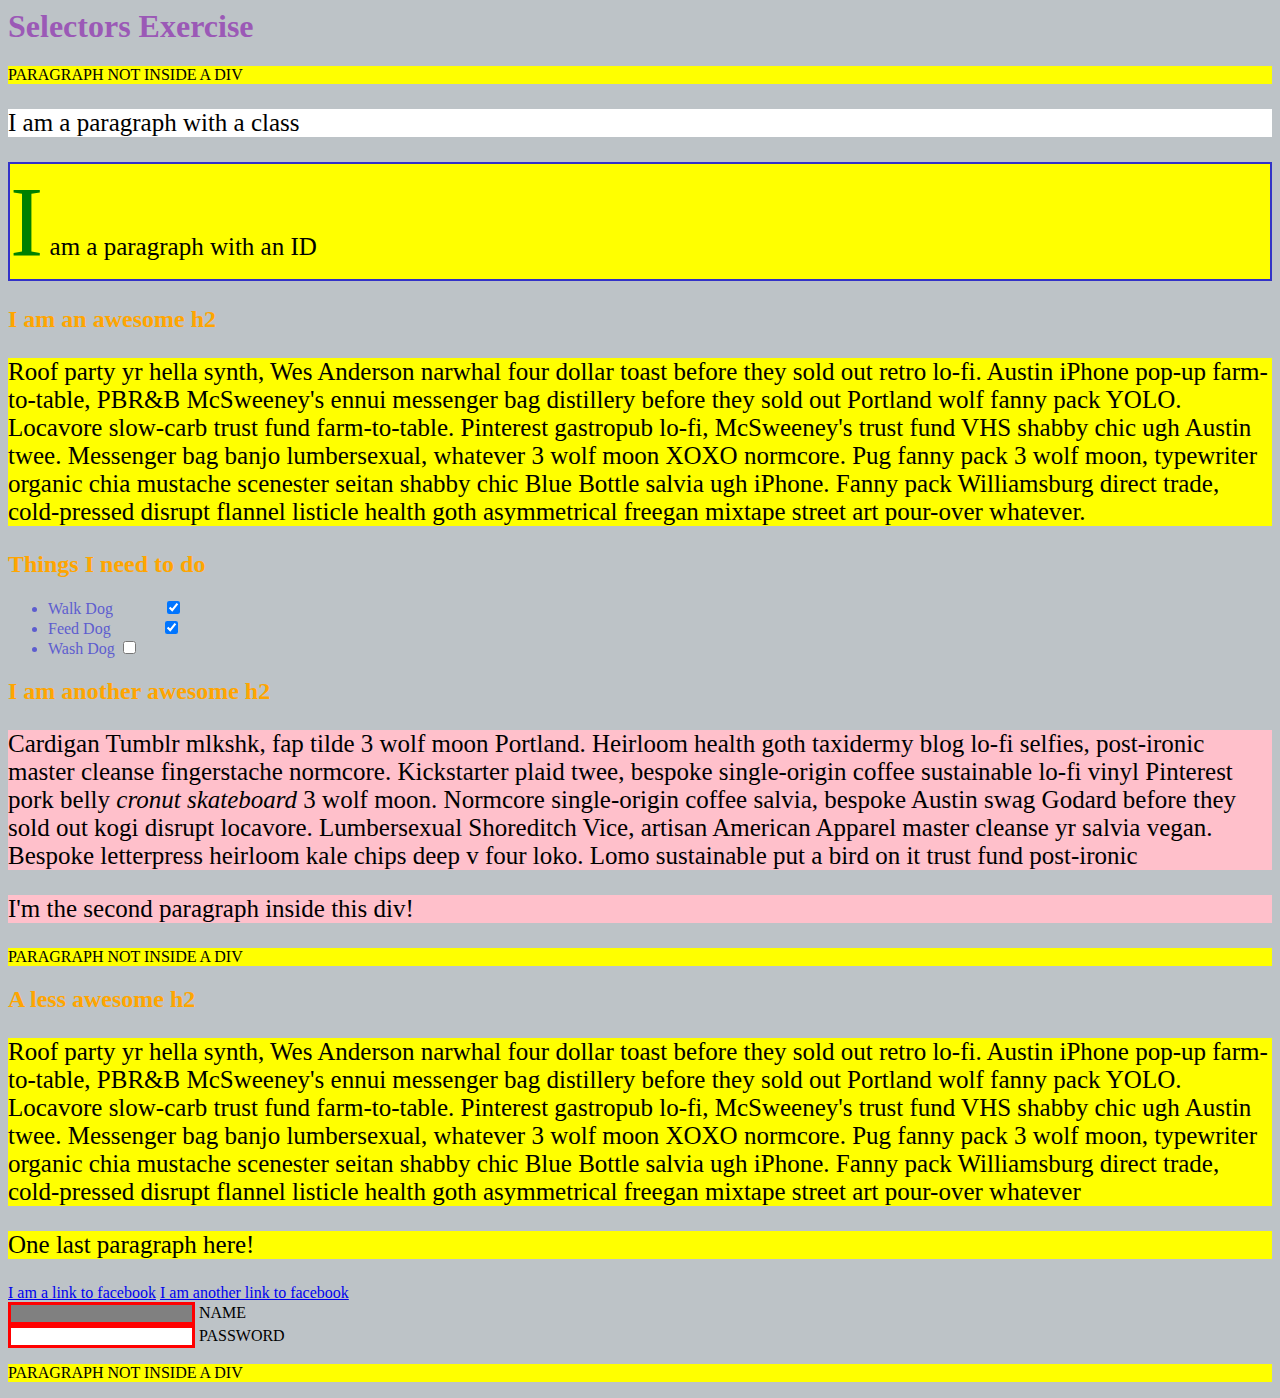
<file: 1.html>
<html>
<head>
  <meta charset="UTF-8">
  <title>Selectors Exercise</title>
  <link rel="stylesheet" type="text/css" href="./assets/CSS/selectors.css">
</head>
<body>
  <h1>Selectors Exercise</h1>

<p>PARAGRAPH NOT INSIDE A DIV</p>

<div>
  <p class="hello">I am a paragraph with a class</p>
  <p id="special">I am a paragraph with an ID</p>

  <h2>I am an awesome h2</h2>
  
  
  <p>Roof party yr hella synth, Wes Anderson narwhal four dollar toast before they sold out retro lo-fi. Austin iPhone pop-up farm-to-table, PBR&B McSweeney's ennui messenger bag distillery before they sold out Portland wolf fanny pack YOLO. Locavore slow-carb trust fund farm-to-table. Pinterest gastropub lo-fi, McSweeney's trust fund VHS shabby chic ugh Austin twee. Messenger bag banjo lumbersexual, whatever 3 wolf moon XOXO normcore. Pug fanny pack 3 wolf moon, typewriter organic chia mustache scenester seitan shabby chic Blue Bottle salvia ugh iPhone. Fanny pack Williamsburg direct trade, cold-pressed disrupt flannel listicle health goth asymmetrical freegan mixtape street art pour-over whatever.</p>

</div>

<div>
  <h2>Things I need to do</h2>

  <ul>
    <li>Walk Dog <input type="checkbox" checked> </li>
    <li>Feed Dog <input type="checkbox" checked> </li>
    <li>Wash Dog <input type="checkbox"></li>
  </ul>
</div>

<div>
  <h2>I am another awesome h2</h2>

  <p>Cardigan Tumblr mlkshk, fap tilde 3 wolf moon Portland. Heirloom health goth taxidermy blog lo-fi selfies, post-ironic master cleanse fingerstache normcore. Kickstarter plaid twee, bespoke single-origin coffee sustainable lo-fi vinyl Pinterest pork belly <em>cronut skateboard</em> 3 wolf moon. Normcore single-origin coffee salvia, bespoke Austin swag Godard before they sold out kogi disrupt locavore. Lumbersexual Shoreditch Vice, artisan American Apparel master cleanse yr salvia vegan. Bespoke letterpress heirloom kale chips deep v four loko. Lomo sustainable put a bird on it trust fund post-ironic</p>

  <p>I'm the second paragraph inside this div!</p>
</div>

<p>PARAGRAPH NOT INSIDE A DIV</p>


<div>
  <h2>A less awesome h2</h2>

  <p>Roof party yr hella synth, Wes Anderson narwhal four dollar toast before they sold out retro lo-fi. Austin iPhone pop-up farm-to-table, PBR&B McSweeney's ennui messenger bag distillery before they sold out Portland wolf fanny pack YOLO. Locavore slow-carb trust fund farm-to-table. Pinterest gastropub lo-fi, McSweeney's trust fund VHS shabby chic ugh Austin twee. Messenger bag banjo lumbersexual, whatever 3 wolf moon XOXO normcore. Pug fanny pack 3 wolf moon, typewriter organic chia mustache scenester seitan shabby chic Blue Bottle salvia ugh iPhone. Fanny pack Williamsburg direct trade, cold-pressed disrupt flannel listicle health goth asymmetrical freegan mixtape street art pour-over whatever</p>

  <p>One last paragraph here!</p>

  <a href="http://www.facebook.com">I am a link to facebook</a>
  <a href="http://www.facebook.com">I am another link to facebook</a>
  <br>

  <input type="text" name="name" /><label> Name</label><br/>
  <input type="password" name="password" /><label> Password</label><br/>

</div>

<p>PARAGRAPH NOT INSIDE A DIV</p>

</body>
</html>
</file>
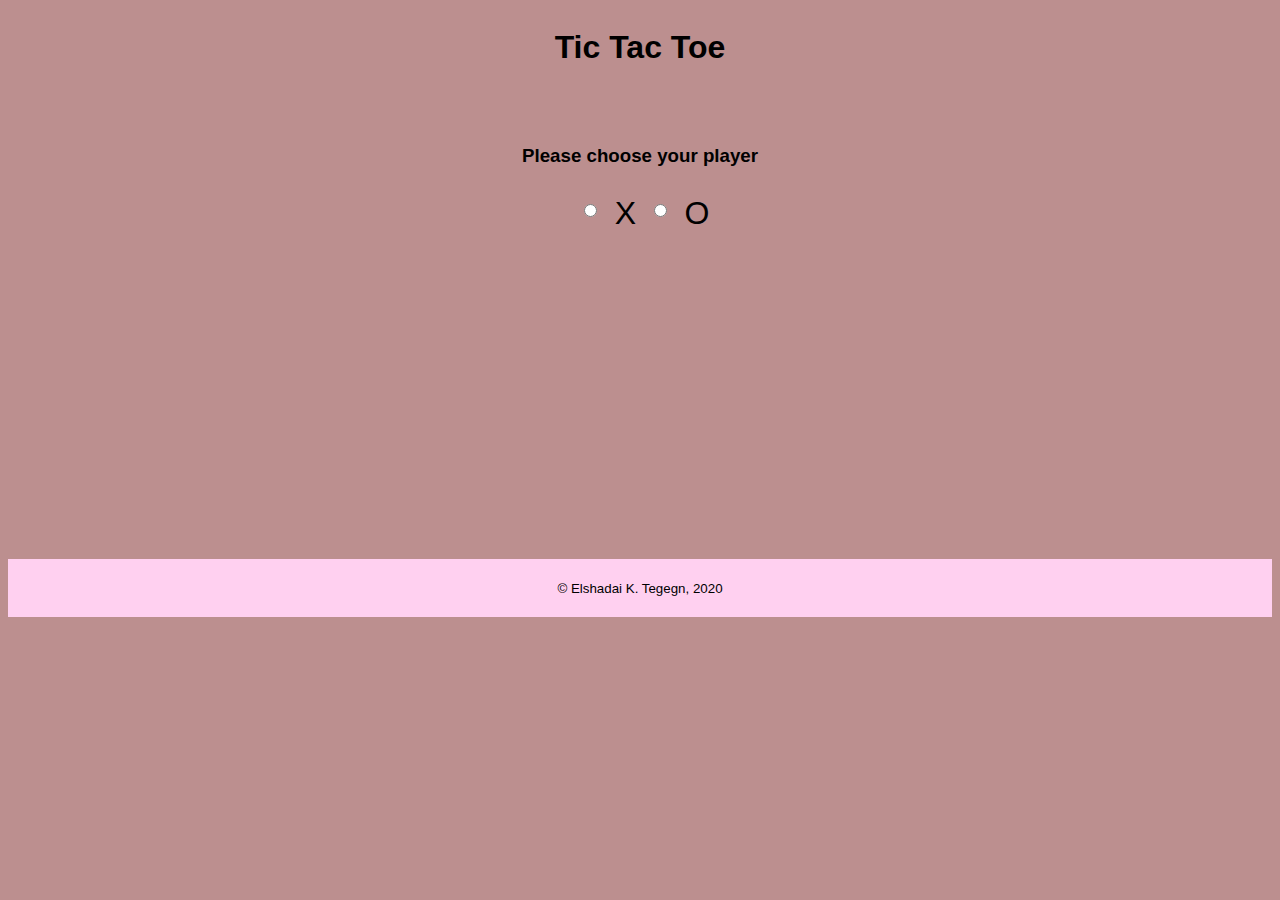
<file: 2.html>
<!DOCTYPE html>
<html lang="en">
<head>
    <meta charset="UTF-8">
    <meta name="viewport" content="width=device-width, initial-scale=1.0">
    <title>Tic tac toe game</title>
    <link rel="stylesheet" href="./assets/CSS/tictactoe.css">
    <script src="./assets/JavaScript/jquery-3.4.1.js"></script>

</head>
<body>
    <header>
        <h1>Tic Tac Toe</h1>
        <h3>
            <section id="gameInfo" class="infoContainer displayNone">
                <div id="yourTurn" class="infoBox">Your turn</div>
                <button id="reset-button" class="infoBox">Reset Game</button>
                <div id="compTurn" class="infoBox">Computer's turn</div>
            </section>
            
        </h3>
    </header>
    <main>
        <aside id="user-form">
            <h3>Please choose your player</h3>
            <form name="radioBtns" action="#">
                <fieldset>
                    <input type="radio" name="myradio" value="X" required>
                    <label for="myradio">X</label>
                    <input type="radio" name="myradio" value="O" required>
                    <label for="myradio">O</label>
                </fieldset>
            </form>
            
        </aside>
        <section id="mainArea">
            <article id="info">
                
                <h5 id="status">You're </h5>
                    
            </article>
            <section id="board">
                
                <table>
                    <tr>
                        <td id="one"></td>
                        <td class="vert" id="two"></td>
                        <td id="three"></td>
                    </tr>
                    <tr>
                        <td class="hori" id="four"></td>
                        <td class="vert hori" id="five"></td>
                        <td class="hori" id="six"></td>
                    </tr>
                    <tr>
                        <td id="seven"></td>
                        <td class="vert" id="eight"></td>
                        <td id="nine"></td>
                    </tr>
                </table>
            </section>
        </section>
        
    </main>
    <footer>
        <small>&copy; Elshadai K. Tegegn, 2020</small>
    </footer>

    
    <script src="./assets/JavaScript/tictactoe.js"></script>


</body>
</html>
</file>
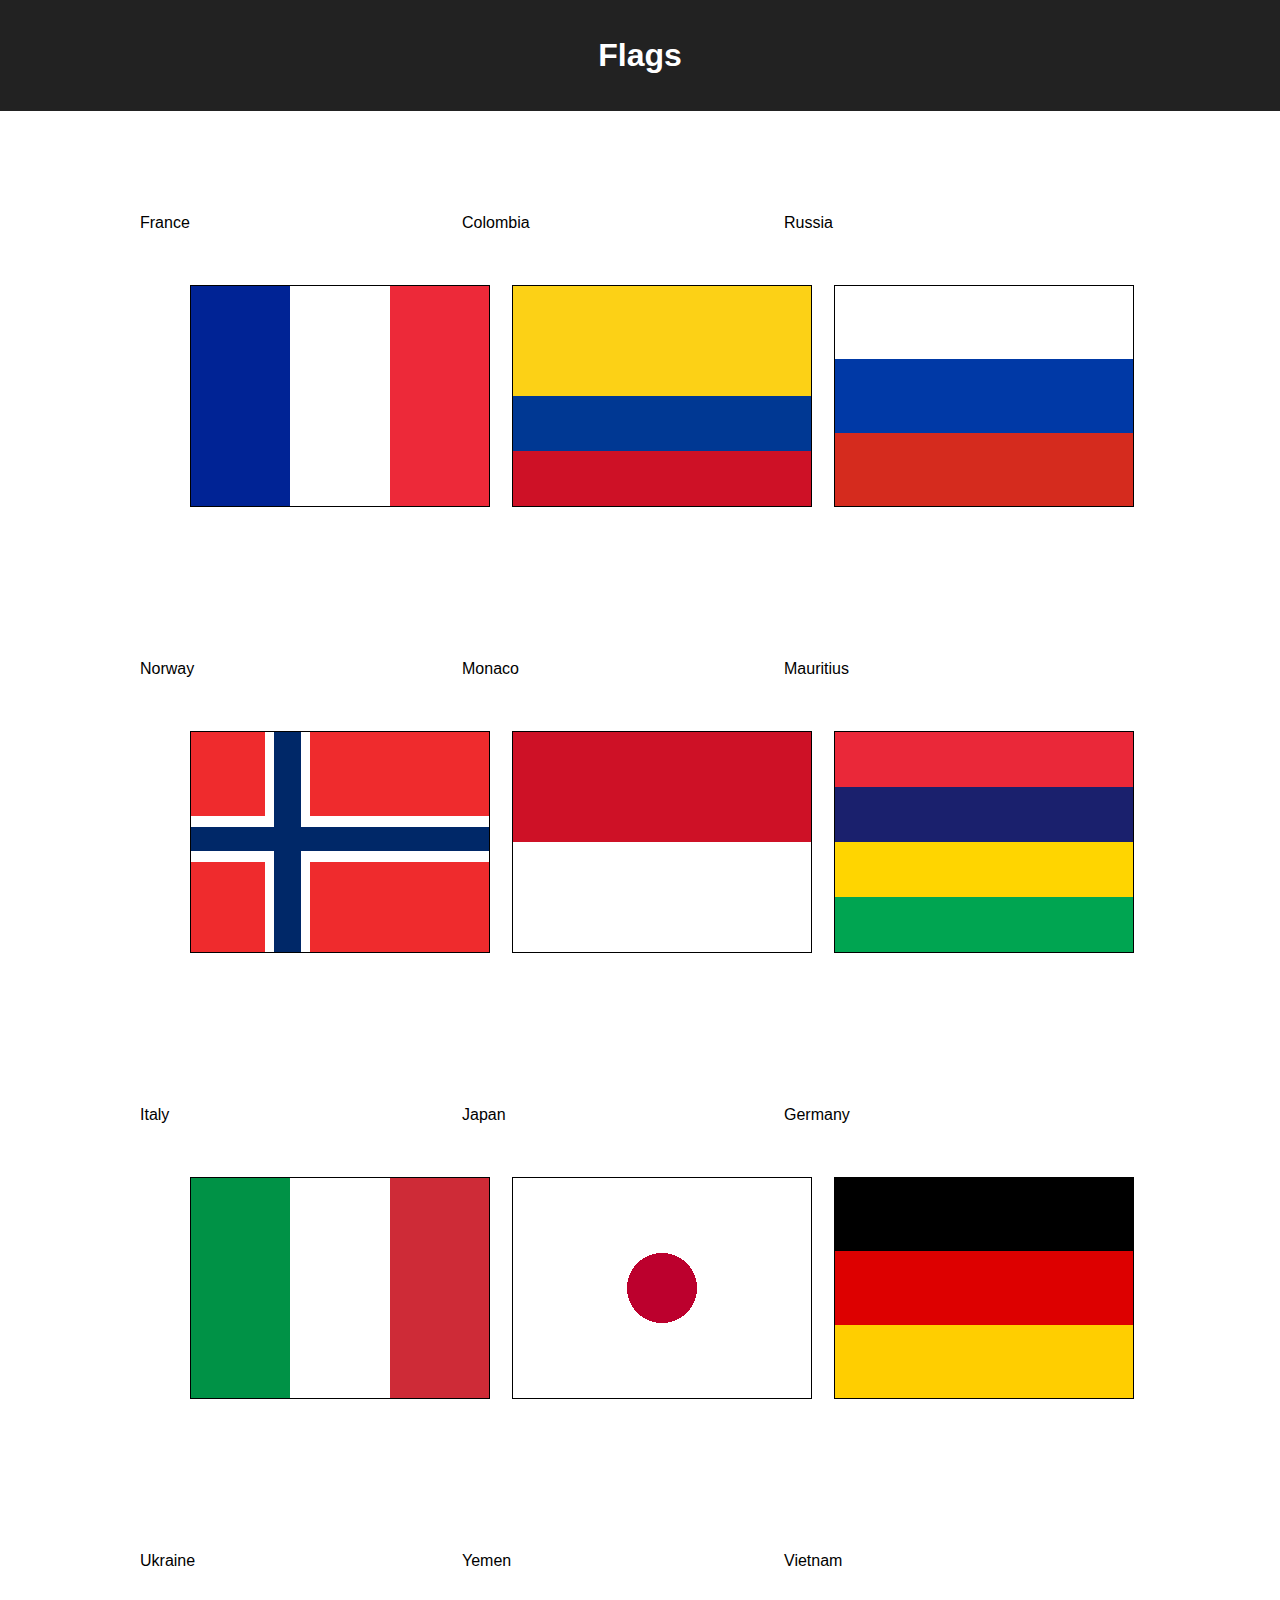
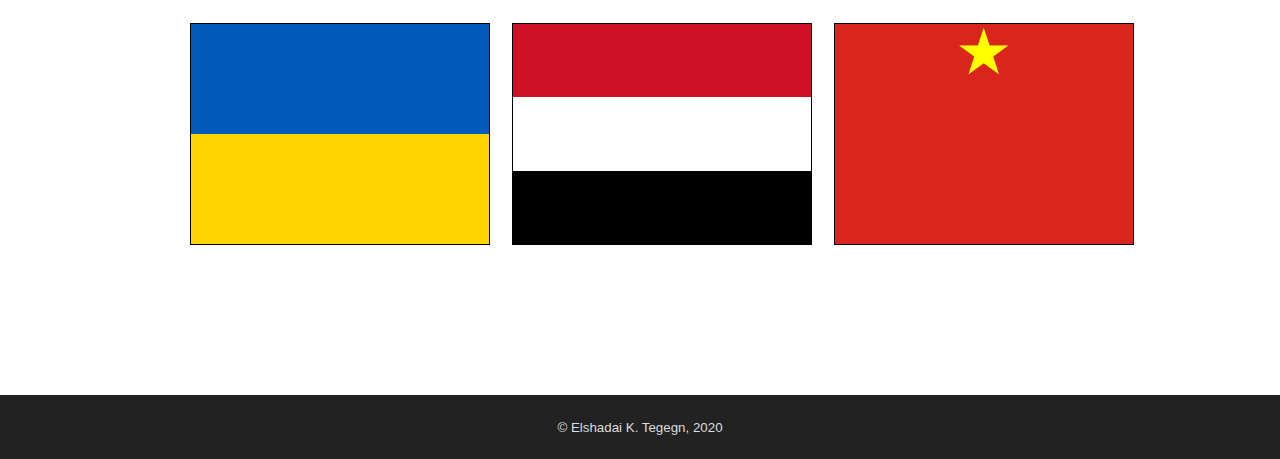
<file: 3.html>
<!DOCTYPE html>
<html lang="en">
<head>
    <meta charset="UTF-8">
    <meta name="viewport" content="width=device-width, initial-scale=1.0">
    <title>Flags</title>
    
    <link rel="stylesheet" href="./assets/CSS/flags.css" >
</head>
<body>
    <header>
        <h1>Flags</h1>
    </header>
    <main>
        <article>
                
            <section id="flags">
                <ul>

                    <div><li class="Name">France</li>
                    <div class="flag france"></div></div>
                    
                    <div><li class="Name">Colombia</li>
                    <div class="flag colombia"></div></div>
                
                    <div><li class="Name">Russia</li>
                    <div class="flag russia"></div></div>
                
                
                    <div><li class="Name">Norway</li>
                    <div class="flag norway"></div></div>

                    <div><li class="Name">Monaco</li>
                    <div class="flag monaco"></div></div>
                    
                    <div><li class="Name">Mauritius</li>
                    <div class="flag mauritius"></div></div>
                
                    <div><li class="Name">Italy</li>
                    <div class="flag italy"></div></div>
                
                
                    <div><li class="Name">Japan</li>
                    <div class="flag japan"></div></div>
                
                    <div><li class="Name">Germany</li>
                    <div class="flag germany"></div></div>
                    
                    <div><li class="Name">Ukraine</li>
                    <div class="flag ukraine"></div></div>
                
                    <div><li class="Name">Yemen</li>
                    <div class="flag yemen"></div></div>
                
                
                    <div><li class="Name">Vietnam</li>
                    <div class="flag vietnam"></div></div>
                </ul>
                
            </section>
        </article>
    </main>
    <footer>
        <small>&copy; Elshadai K. Tegegn, 2020</small>
    </footer>
    


</body>
</html>
</file>
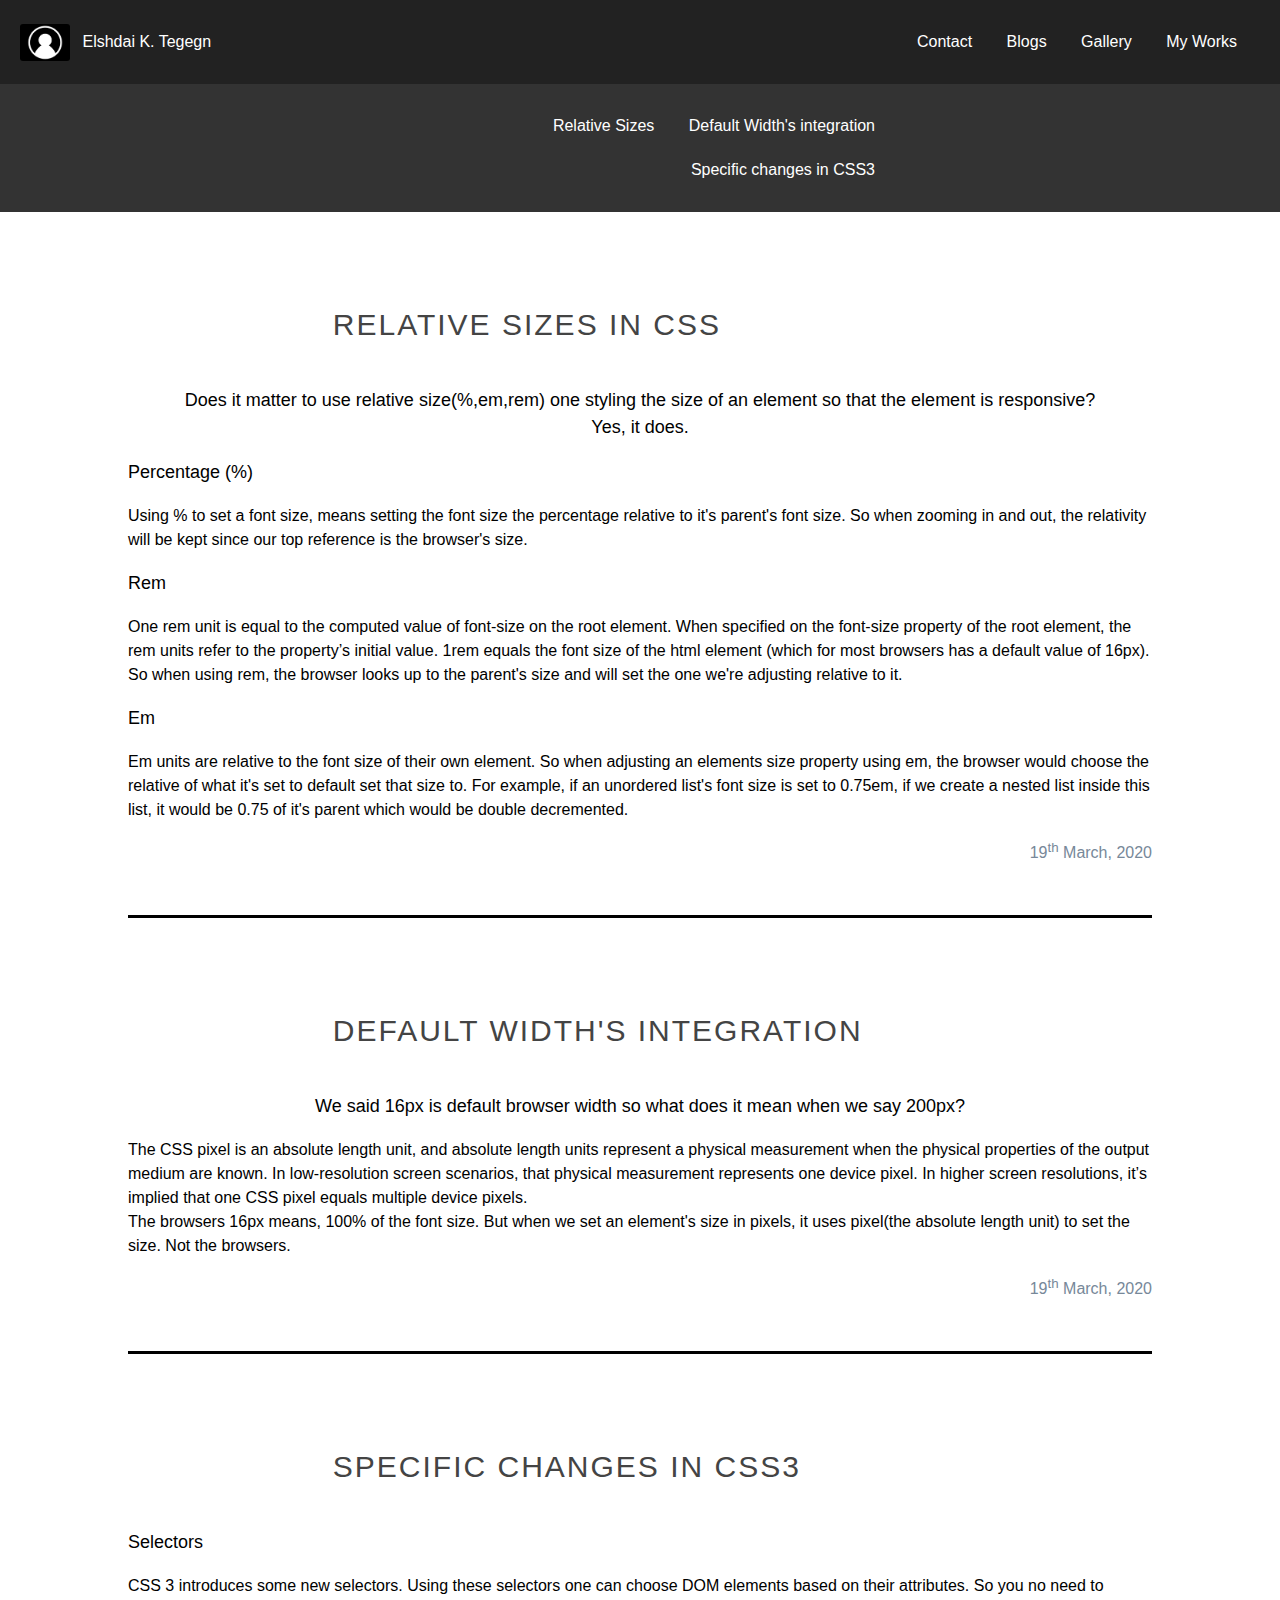
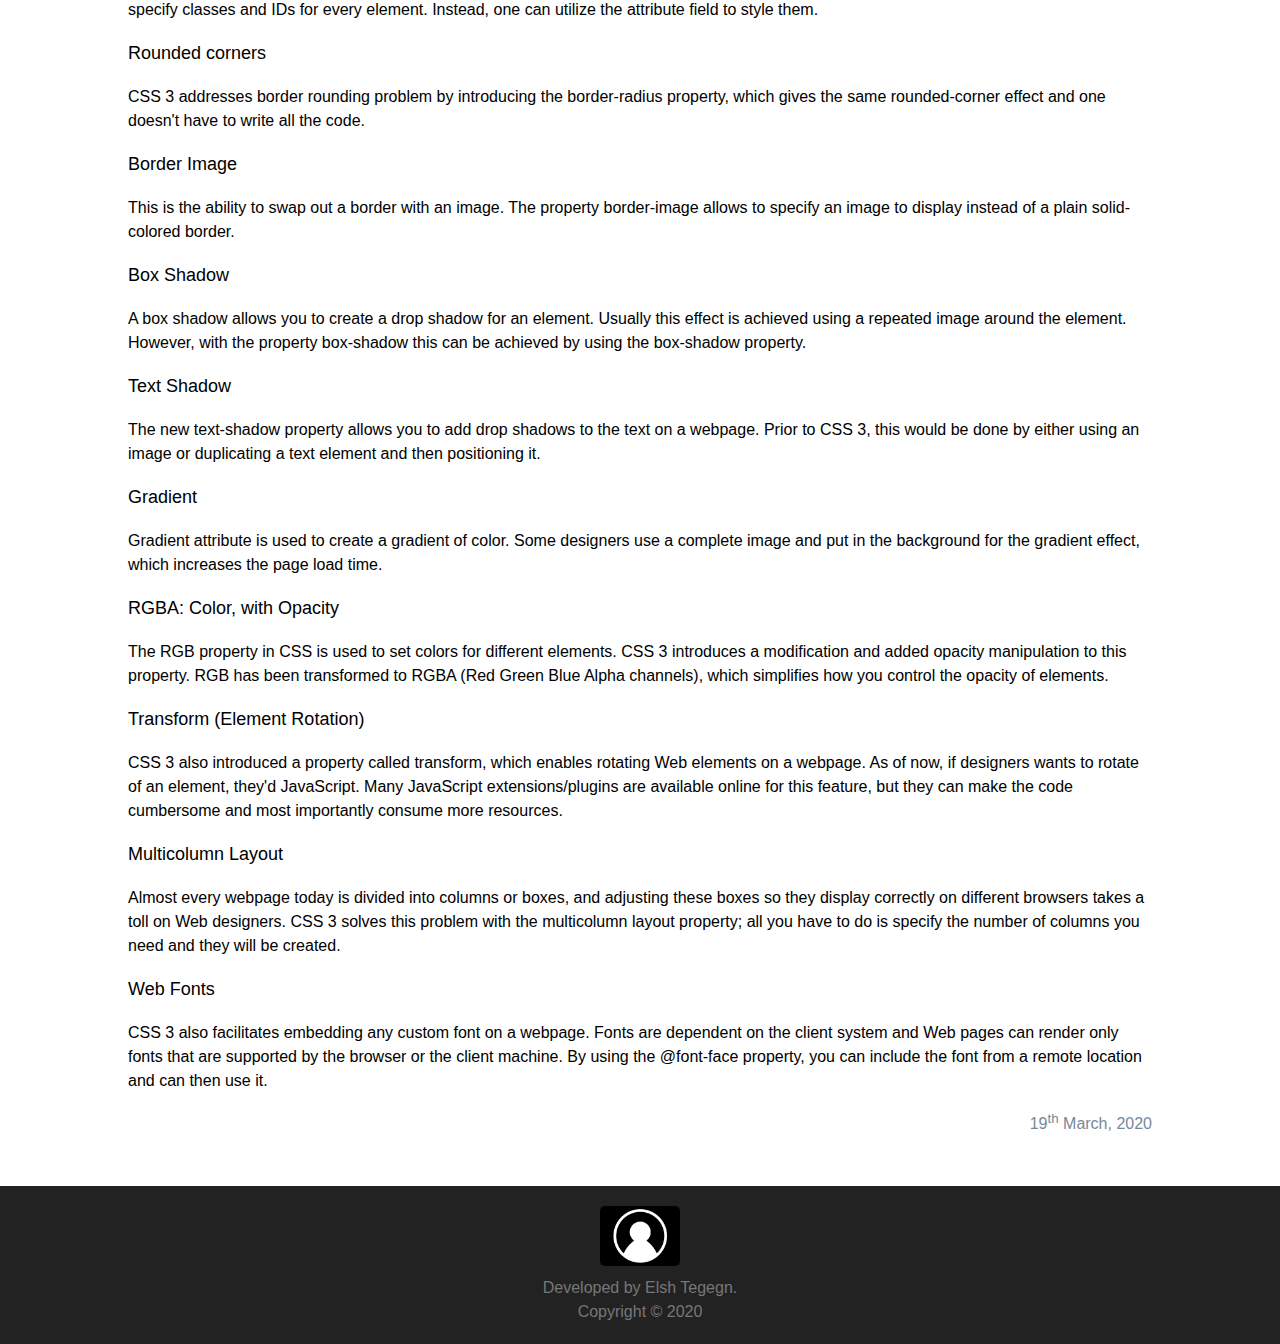
<file: blog.html>
<!DOCTYPE html>
<html lang="en">
<head>
    <meta charset="UTF-8">
    <meta name="viewport" content="width=device-width, initial-scale=1.0">
    <title>Elshadai | Blog</title>
    <link rel="icon" href="assets/image/icon.png">
    <link rel="stylesheet" href="./assets/CSS/main.css">
</head>
<body>
    <header>
        <a id="logo" href="index.html">
            <img src="./assets/image/icon.png" alt="Logo">
            <span>Elshdai K. Tegegn</span>
        </a>
        <nav>
            <ul>
                <li><a href="./contact.html" >Contact</a>  
                    </li>
                <li><a href="./blog.html" >Blogs</a>
                </li>
                <li><a href="./gallery.html" >Gallery</a> 
                    </li>
                <li><a href="./myworks.html" >My Works</a>
                </li>
                
            </ul>
        </nav>
    </header>
    <header class="header2">
        <nav>
            <ul>
                <li>
                    <a href="#Question4">Relative Sizes</a></li>
                <li>
                    <a href="#Question5">Default Width's integration</a></li>
                <li>
                    <a href="#Question6">Specific changes in CSS3</a></li>
            </ul>  
        </nav>
    </header>
    <main>
        <article  class="question-section">
            <section class="question-header">
                <h4 id="Question4">Relative sizes in CSS</h4>
            </section>
            <section class="answer-header">
                <span class="question-asked"><p>Does it matter to use relative size(%,em,rem) one styling the size of an element so that the element is responsive? <br> Yes, it does.</p></span>
            </section>
            <section class="question-title">
                <p>Percentage (%)</p>
            </section>
            <section class="answer-content">
                <p>Using % to set a font size, means setting the font size the percentage relative to it's parent's font size.
                    So when zooming in and out, the relativity will be kept since our top reference is the browser's size. 
                </p>
            
            </section>
            <section class="question-title">
                <p>Rem </p>
            </section>
            <section class="answer-content">
                <p>One rem unit is equal to the computed value of font-size on the root element. 
                    When specified on the font-size property of the root element, the rem units refer to the property’s initial value.
                    1rem equals the font size of the html element (which for most browsers has a default value of 16px).
                    So when using rem, the browser looks up to the parent's size and will set the one we're adjusting relative to it.

                </p>
            
            </section>
            <section class="question-title">
                <p>Em</p>
            </section>
            <section class="answer-content">
                <p>Em units are relative to the font size of their own element. So when adjusting an elements size property using em, the browser would choose the relative of what it's set to default set that size to. 
                    For example, if an unordered list's font size is set to 0.75em, if we create a nested list inside this list, it would be 0.75 of it's parent which would be double decremented. 
                    
                </p>
            
            </section>
            <section class="date-posted">
                19<sup>th</sup> March, 2020
            </section>
        </article>
        <article  class="question-section">
            <section class="question-header">
                <h4 id="Question5">Default width's integration</h4>
            </section>
            <section class="answer-header">
                <span class="question-asked"><p>We said 16px is default browser width so what does it mean when we say 200px?</p></span>
            </section>
            <section class="answer-content">
                <p>The CSS pixel is an absolute length unit, and absolute length units represent a physical measurement when the physical properties of the output medium are known. 
                    In low-resolution screen scenarios, that physical measurement represents one device pixel. 
                    In higher screen resolutions, it’s implied that one CSS pixel equals multiple device pixels. <br>
                The browsers 16px means, 100% of the font size. But when we set an element's size in pixels, it uses pixel(the absolute length unit) to set the size. Not the browsers.</p>
            
            </section>
            <section class="date-posted">
                19<sup>th</sup> March, 2020
            </section>
        </article>
        <article  class="question-section">
            <section class="question-header">
                <h4 id="Question6">Specific changes in CSS3</h4>
            </section>
            <section class="answer-header">
                <p>
                    Selectors
                </p>
            </section>
            <section class="answer-content">
                <p>
                    CSS 3 introduces some new selectors. 
                    Using these selectors one can choose DOM elements based on their attributes. 
                    So you no need to specify classes and IDs for every element.
                    Instead, one can utilize the attribute field to style them.
                </p>
            
            </section>
            <section class="answer-header">
                <p>Rounded corners</p>
            </section>
            <section class="answer-content">
                <p>
                    CSS 3 addresses border rounding problem by introducing the border-radius property, which gives the same rounded-corner effect and one doesn't have to write all the code. 
                </p>
            
            </section>

            <section class="answer-header">
                <p>Border Image</p>
            </section>
            <section class="answer-content">
                <p>This is the ability to swap out a border with an image. 
                    The property border-image allows to specify an image to display instead of a plain solid-colored border.</p>
            </section>

            <section class="answer-header">
                <p>Box Shadow</p>
            </section>
            <section class="answer-content">
                <p>A box shadow allows you to create a drop shadow for an element. 
                    Usually this effect is achieved using a repeated image around the element. 
                    However, with the property box-shadow this can be achieved by using the box-shadow property.
                </p>
            
            </section>

            <section class="answer-header">
                <p>Text Shadow</p>
            </section>
            <section class="answer-content">
                <p>The new text-shadow property allows you to add drop shadows to the text on a webpage. 
                    Prior to CSS 3, this would be done by either using an image or duplicating a text element and then positioning it. 
                </p>
            </section>

            <section class="answer-header">
                <p>Gradient</p>
            </section>
            <section class="answer-content">
                <p> Gradient attribute is used to create a gradient of color. 
                    Some designers use a complete image and put in the background for the gradient effect, which increases the page load time.
                </p>
            </section>

            <section class="answer-header">
                <p>RGBA: Color, with Opacity</p>
            </section>
            <section class="answer-content">
                <p> The RGB property in CSS is used to set colors for different elements. 
                    CSS 3 introduces a modification and added opacity manipulation to this property. 
                    RGB has been transformed to RGBA (Red Green Blue Alpha channels), which simplifies how you control the opacity of elements.

                </p>
            </section>

            <section class="answer-header">
                <p>Transform (Element Rotation)</p>
            </section>
            <section class="answer-content">
                <p> CSS 3 also introduced a property called transform, which enables rotating Web elements on a webpage. 
                    As of now, if designers wants to rotate of an element, they'd JavaScript. 
                    Many JavaScript extensions/plugins are available online for this feature, but they can make the code cumbersome and most importantly consume more resources.

                </p>
            </section>

            <section class="answer-header">
                <p>Multicolumn Layout</p>
            </section>
            <section class="answer-content">
                <p> Almost every webpage today is divided into columns or boxes, and adjusting these boxes so they display correctly on different browsers takes a toll on Web designers. 
                    CSS 3 solves this problem with the multicolumn layout property; all you have to do is specify the number of columns you need and they will be created.</p>
            </section>

            <section class="answer-header">
                <p>Web Fonts</p>
            </section>
            <section class="answer-content">
                <p> CSS 3 also facilitates embedding any custom font on a webpage. Fonts are dependent on the client system and Web pages can render only fonts that are supported by the browser or the client machine. 
                    By using the @font-face property, you can include the font from a remote location and can then use it.
                </p>
            </section>
            <section class="date-posted">
                19<sup>th</sup> March, 2020
            </section>
        </article>

        
    </main>
    
    <footer>
        <img src="./assets/image/icon.png" alt="Footer Logo">
        <span>Developed by Elsh Tegegn. <br>Copyright &copy; 2020</span>
    </footer>
</body>
</html>
</file>
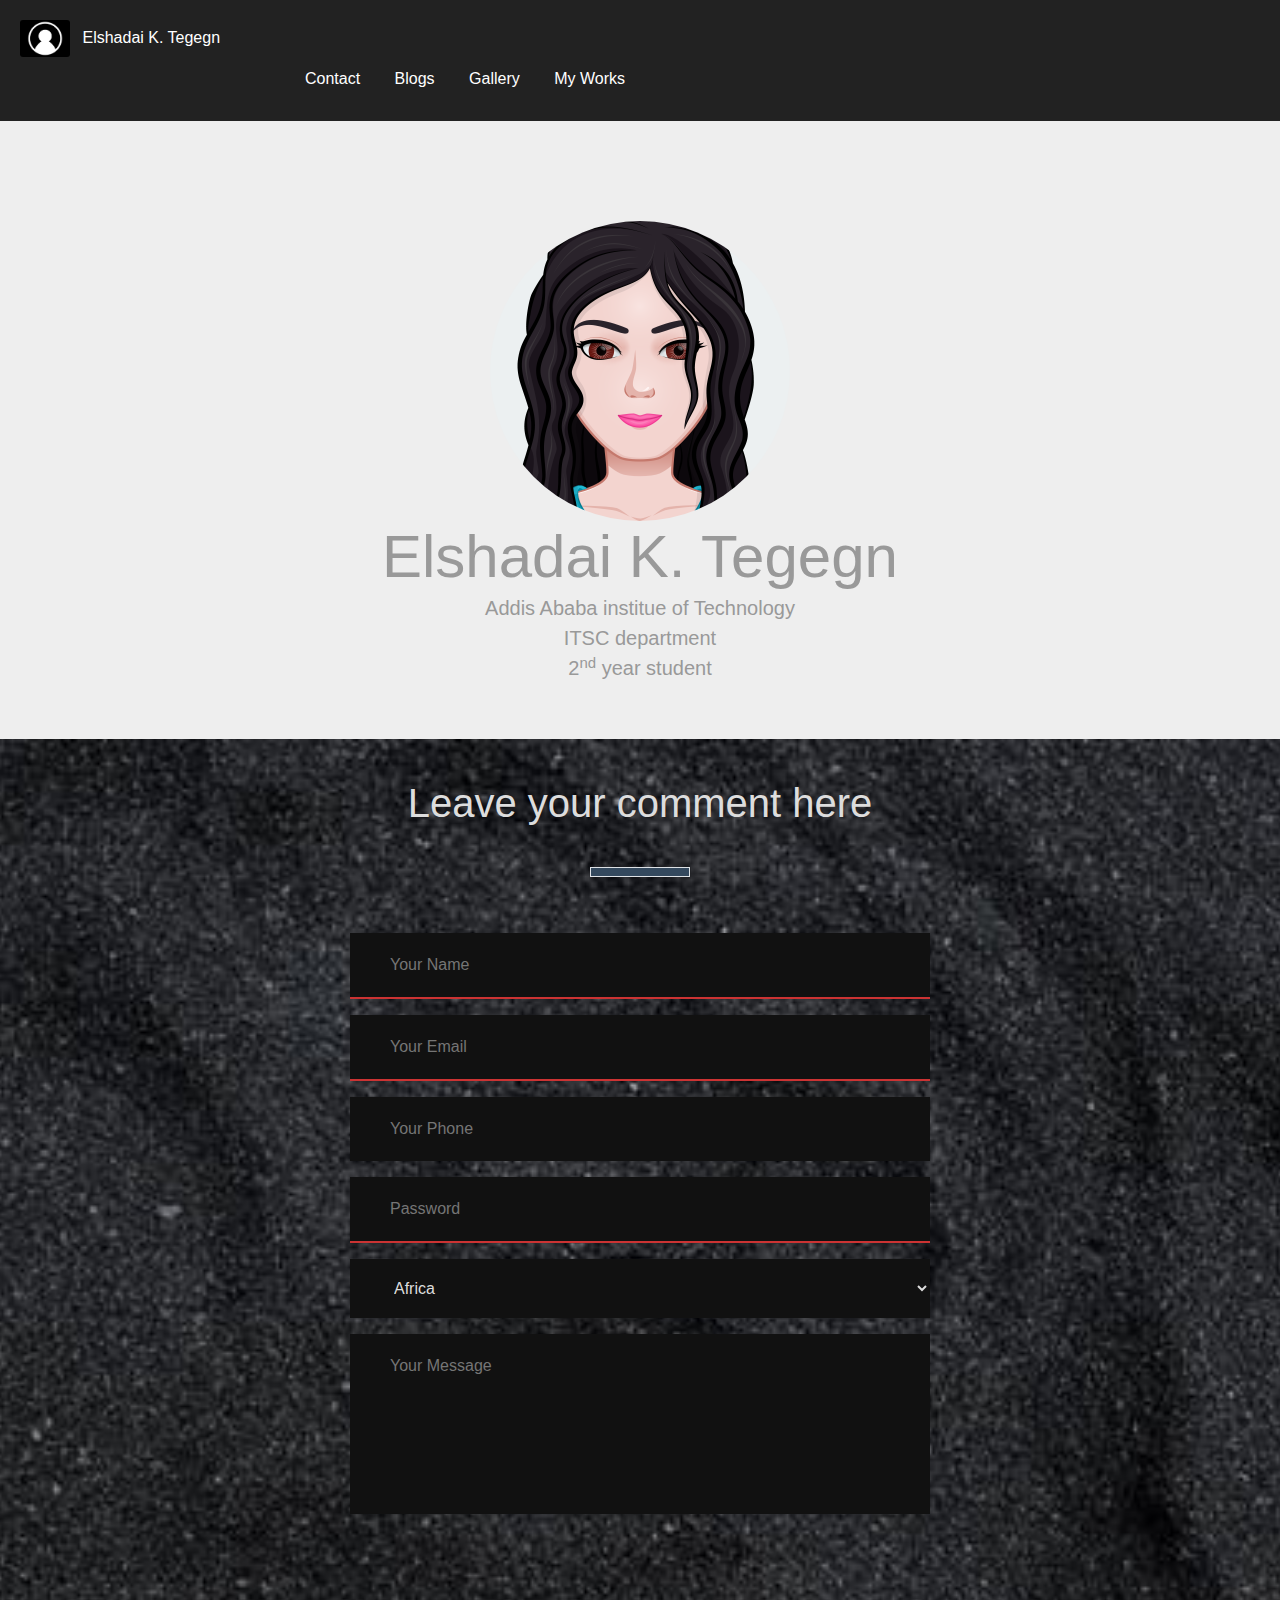
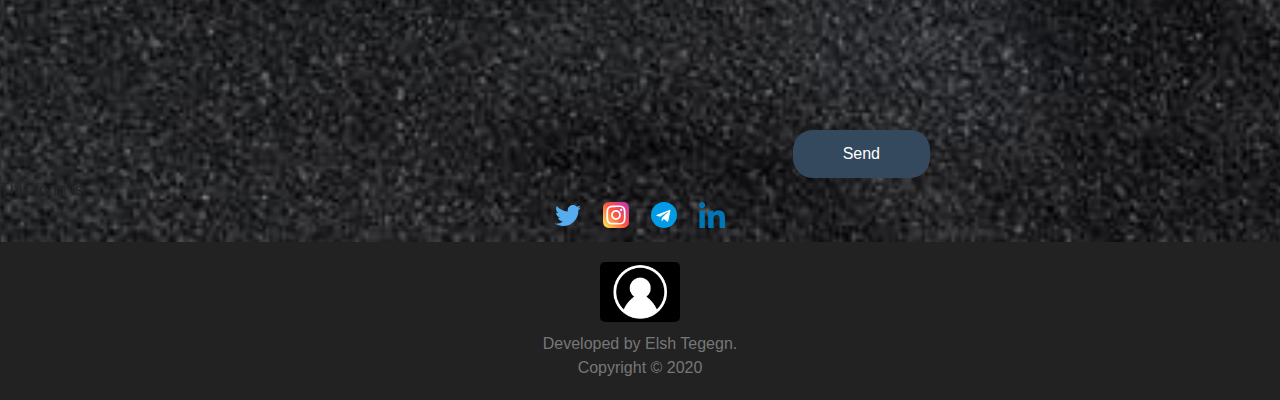
<file: contact.html>
<!DOCTYPE html>
<html lang="en">
<head>
    <meta charset="UTF-8">
    <meta name="viewport" content="width=device-width, initial-scale=1.0">
    <title>Elshadai | Contact</title>
    <link rel="icon" href="assets/image/icon.png">
    <link rel="stylesheet" href="./assets/CSS/main.css">
    <link rel="stylesheet" href="./assets/CSS/bootstrap.min.css">

</head>
<body>
    <script src="./assets/JavaScript/jquery-3.4.1.js"></script>
    <script src="./assets/JavaScript/bootstrap.bundle.min.js"></script>


    <header>
        <a id="logo" href="index.html">
            <img src="./assets/image/icon.png" alt="Logo">
            <span>Elshadai K. Tegegn</span>
        </a>
        <nav>
            <ul>
                <li><a href="./contact.html" >Contact</a>  
                    </li>
                <li><a href="./blog.html" >Blogs</a>
                </li>
                <li><a href="./gallery.html" >Gallery</a> 
                    </li>
                <li><a href="./myworks.html" >My Works</a>
                </li>
                
            </ul>
        </nav>
    </header>
    <main>
        <section class="title">
            <section class="title-content">
                <img src="./assets/image/image.png"   
                    alt="Your Name Profile Image"  width="300px" style="border-radius: 50%">
                    
                <h1 class="name-title">Elshadai K. Tegegn</h1>
                <p>Addis Ababa institue of Technology<br>
                    ITSC department<br>
                    2<sup>nd</sup> year student </p>

                
            </section>
        </section>
        <article>
            
            <section class="contact-section">
            <h1>Leave your comment here</h1>
            <div class="border"></div>
                <form class="contact-form" enctype="text/plain" action="mailto:elshadaikassutegegn@gmail.com" method="POST" id="comment-form">
                    <input  
                        title="Name"
                        data-content="The name is required. And it should only contain alphabetical characters"
                        data-role="validate"
                        type="text"
                        class="contact-form-text" 
                        id="fName" pattern="[a-zA-Z]{4,8}" placeholder="Your Name" required>
                    <input 
                        title="Email"
                        data-content="The email is required. And it maynot include any special characters other than the '.' or '@'"
                        data-role="validate" type="email" class="contact-form-text"  id="email" placeholder="Your Email" required>
                    <div class="invalid"></div>
                    <input type="tel" class="contact-form-text"  id="phone" placeholder="Your Phone">
                    <input 
                        title="Password"
                        data-content="The password is required. And it  should be minimun 8 characters long, and should contain atleast one uppercase, one lowercase, and one special character"
                        data-role="validate"
                        type="password" class="contact-form-text"  id="password"  pattern='("^(?=.*[a-z])(?=.*[A-Z])(?=.*[0-9])(?=.*[!@#\$%\^&\*])(?=.{8,})")' placeholder="Password" required>
                    <select name="continents" class="contact-form-text">
                        <option value="African">Africa</option>
                        <option value="Asian">Asia</option>
                        <option value="European">Europe</option>
                        <option value="South American">South America</option>
                        <option value="North American">North America</option>
                        <option value="Australian">Australia</option>
                    </select>
                    <textarea class="contact-form-text" placeholder="Your Message"></textarea>
                    <div class="mapouter"><div class="gmap_canvas"><iframe width="200" height="200" id="gmap_canvas" src="https://maps.google.com/maps?q=Addis%20Ababa&t=&z=13&ie=UTF8&iwloc=&output=embed" frameborder="0" scrolling="no" marginheight="0" marginwidth="0"></iframe><a href="https://www.embedgooglemap.net">embedgooglemap.net</a></div><style>.mapouter{position:relative;text-align:right;height:200px;width:200px;}.gmap_canvas {overflow:hidden;background:none!important;height:200px;width:200px;}</style></div>
                    <input 
                        data-role="trigger-validation"
                        type="submit"  class="contact-form-btn"  id="submit" value="Send">
            
        
                </form>
                <div id="message">This form is: <span id="msg"></span></div>
                <section class="social-networks">
                    <a href="https://twitter.com/@pour_qua"><img id="tlogo" src="./assets/image/twitter.svg" class="social-networks-image"></a>&nbsp;&nbsp;&nbsp;&nbsp;
                    <a href=" https://www.instagram.com/elshadai_tegegn"><img id="ilogo" src="./assets/image/instagram.svg" class="social-networks-image"></a>&nbsp;&nbsp;&nbsp;&nbsp;
                    <a href="https://t.me/pour_qua"><img id="tllogo" src="./assets/image/telegram.svg" class="social-networks-image"></a>&nbsp;&nbsp;&nbsp;&nbsp;
                    <a href="https://www.linkedin.com/in/elshadai-tegegn-a75bb9155"><img id="llogo" src="./assets/image/linkedin.svg" class="social-networks-image"></a>
                </section>
            </section>
        </article>
    </main>
    <footer>
        <img src="./assets/image/icon.png" alt="Footer Logo">
        <span>Developed by Elsh Tegegn. <br>Copyright &copy; 2020</span>
    </footer>
    <script>
        $(function(){
            let validationModule = function(){
                let elements = $('[data-role ="validate"]');
                elements.popover({placement: 'top'});
                elements.on('invalid', () => {
                    let firstInvalidElement = document.querySelector('input:invalid');
                    $(firstInvalidElement).popover('show');
                });
                elements.on('blur', () => {
                    $(this).popover('hide');
                });
                let validate = () => {
                    let commentForm = document.querySelector('#comment-form');
                    return commentForm.checkValidity();
                };
                return {
                    validate: validate
                };
            };
            let validator = new validationModule();
            let $msg = $('#msg');
            $('[data-role="trigger-validation"]').click(function(){
                if(validator.validate()){
                    $msg.text('Valid');
                }
                else{
                    $msg.text('Invalid')
                };
            });
        });
    </script>
</body>
</html>
</file>
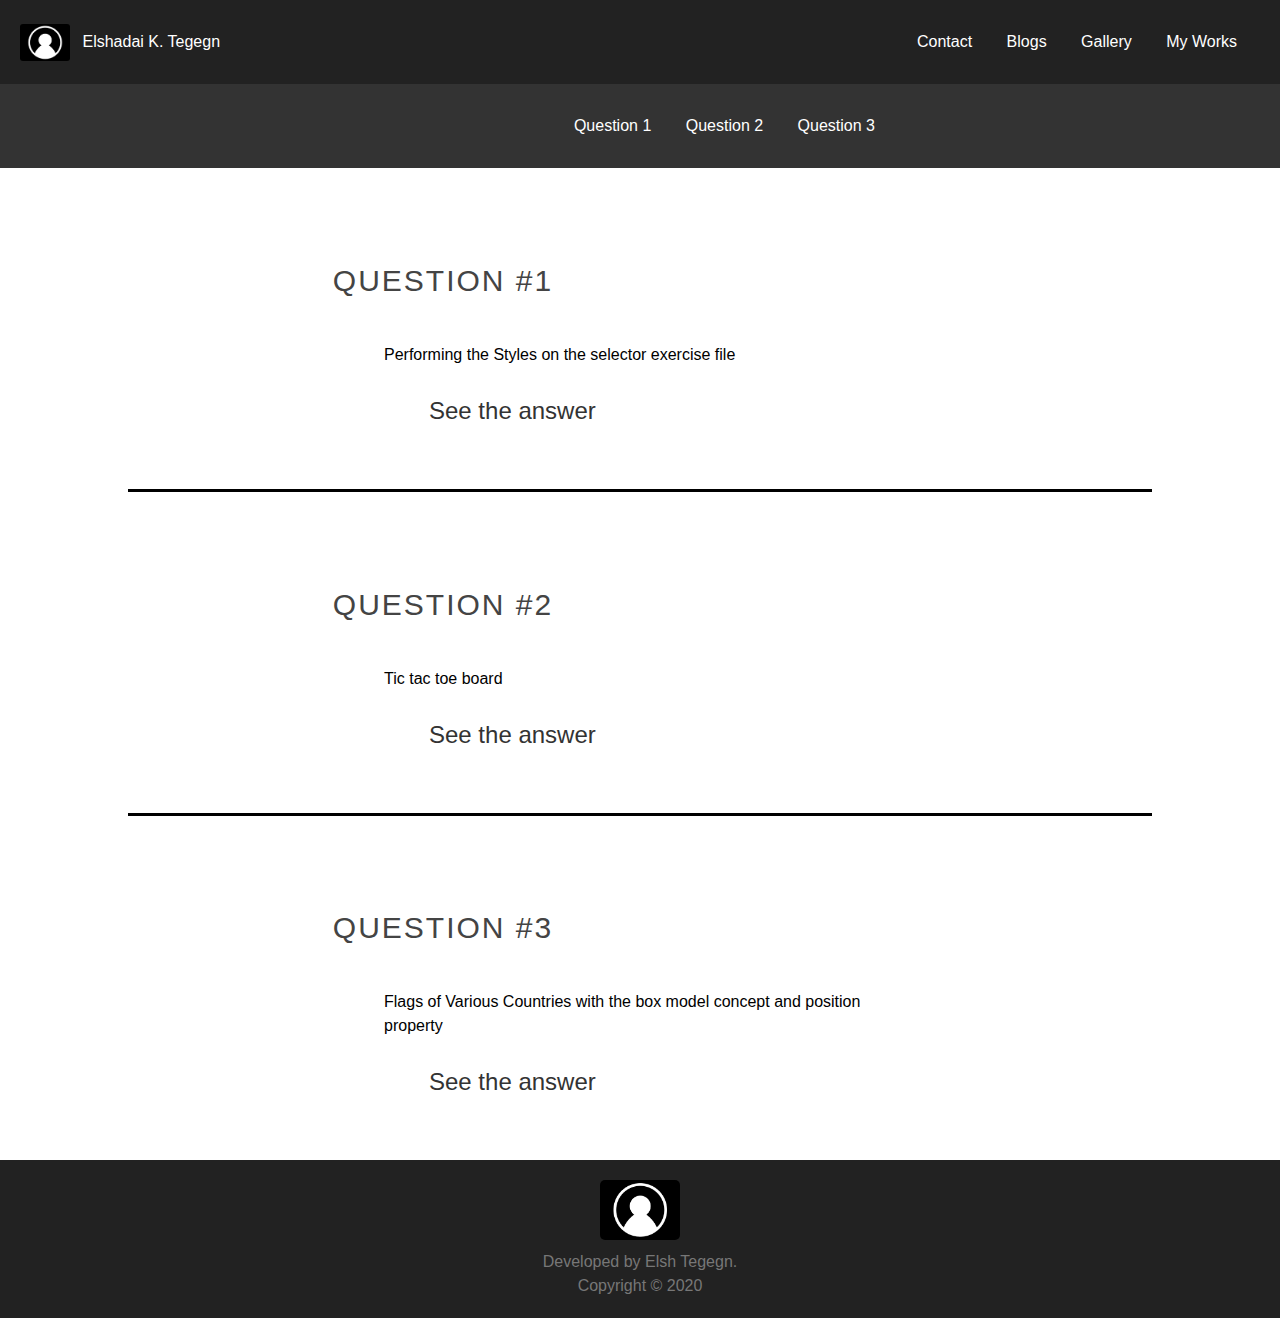
<file: myworks.html>
<!DOCTYPE html>
<html lang="en">
<head>
    <meta charset="UTF-8">
    <meta name="viewport" content="width=device-width, initial-scale=1.0">
    <title>Elshadai | My Works</title>
    <link rel="icon" href="assets/image/icon.png">
    <link rel="stylesheet" href="./assets/CSS/main.css">
</head>
<body>

    <header>
        <a id="logo" href="index.html">
            <img src="./assets/image/icon.png" alt="Logo">
            <span>Elshadai K. Tegegn</span>
        </a>
        <nav>
            <ul>
                <li><a href="./contact.html" >Contact</a>  
                    </li>
                <li><a href="./blog.html" >Blogs</a>
                </li>
                <li><a href="./gallery.html" >Gallery</a> 
                    </li>
                <li><a href="./myworks.html" >My Works</a>
                </li>
                
            </ul>
        </nav>
    </header>
        <header class="header2">
            <nav>
                <ul>
                    <li>
                        <a href="#Question1">Question 1</a></li>
                    <li>
                        <a href="#Question2">Question 2</a></li>
                    <li>
                        <a href="#Question3">Question 3</a></li>
                </ul>  
            </nav>
        </header>
        <main>
            <article  class="question-section">
                <section class="question-header">
                    <h4 id="Question1">Question #1</h4>
                </section>
                <section class="question-content">
                    <p>Performing the Styles on the selector exercise file </p>
                    <ul><li>
                        <a href="./1.html" target="_blank"> See the answer</a></li></ul>
                
                </section>
            </article>
            <article  class="question-section">
                <section  class="question-header">
                    <h4 id="Question2">Question #2</h4>
                </section>
                <section class="question-content">
                    <p>Tic tac toe board</p>
                    <ul><li><a href="./2.html" target="_blank"> See the answer</a></li></ul>
                
                    
                </section>
            </article>
            <article  class="question-section">
                <section  class="question-header">
                    <h4 id="Question3">Question #3</h4>
                </section>
                <section class="question-content">
                    <p>Flags  of Various Countries with the box model concept and position property</p>
                <ul><li>
                    <a href="./3.html" target="_blank"> See the answer</a></li></ul>
                </section>
            </article>
    </main>
    <footer>
        <img src="./assets/image/icon.png" alt="Footer Logo">
        <span>Developed by Elsh Tegegn. <br>Copyright &copy; 2020</span>
    </footer>
</body>
</html>
</file>
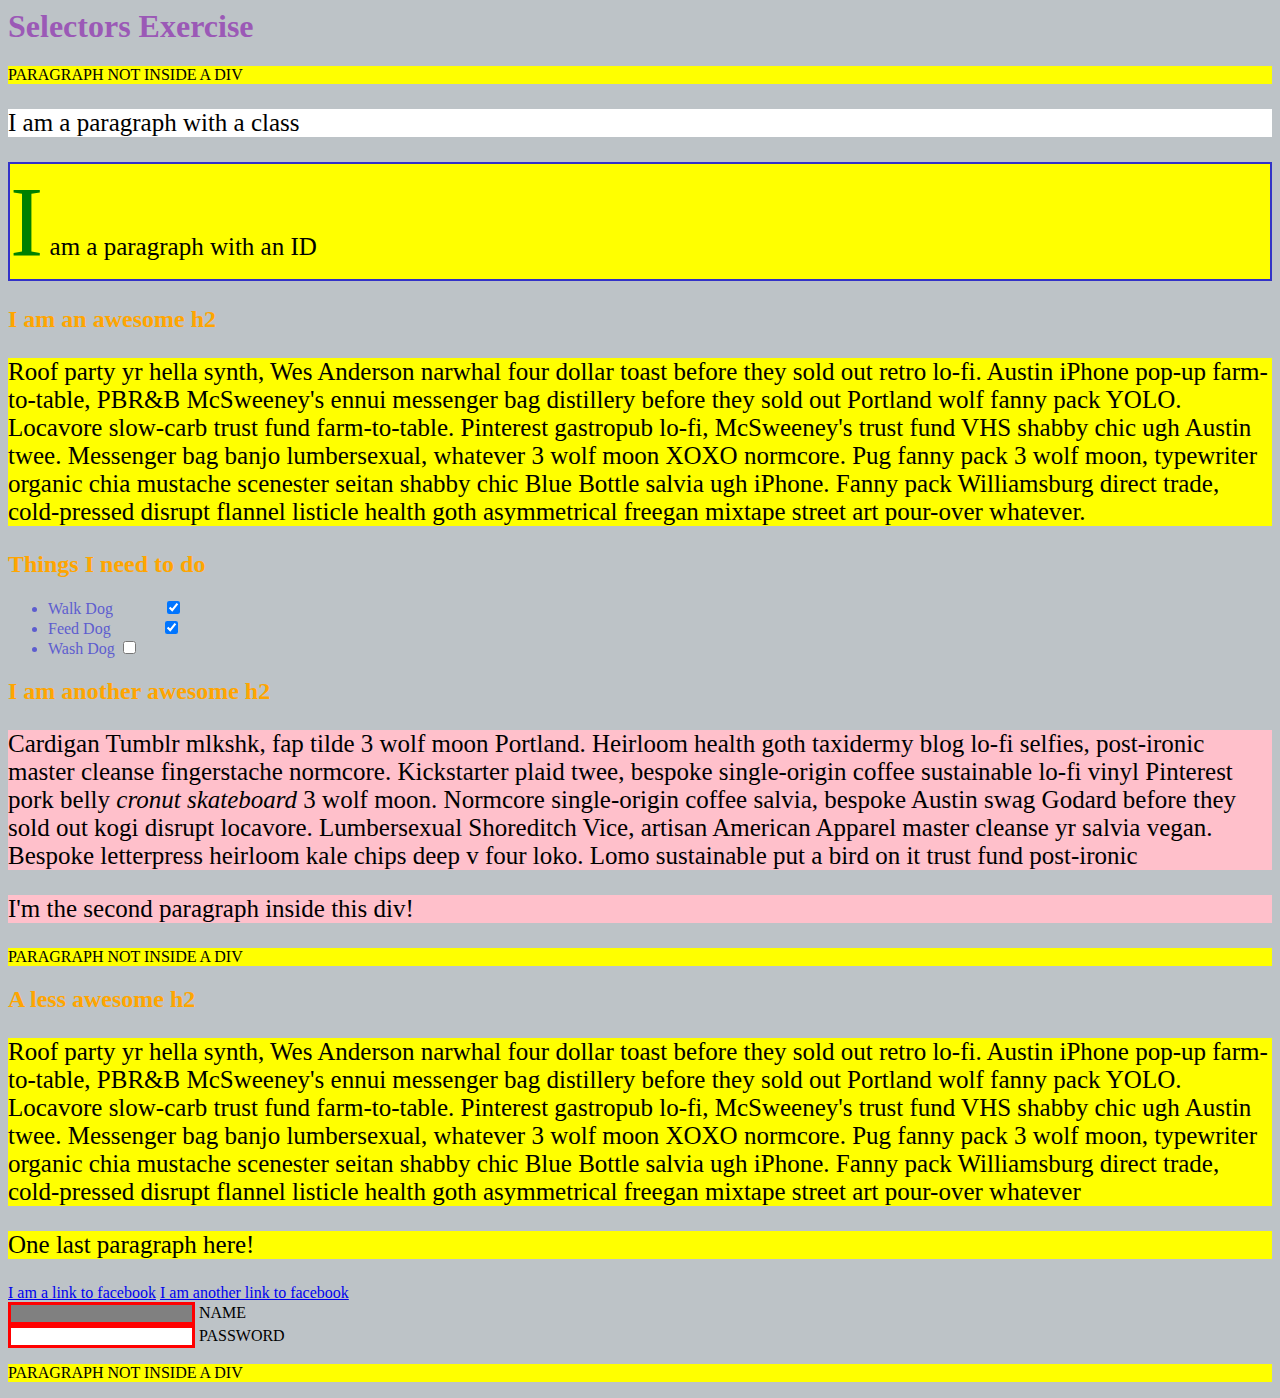
<file: selectorsExercise.html>
<html>
<head>
  <meta charset="UTF-8">
  <title>Selectors Exercise</title>
  <link rel="stylesheet" type="text/css" href="selectors.css">
</head>
<body>
  <h1>Selectors Exercise</h1>

<p>PARAGRAPH NOT INSIDE A DIV</p>

<div>
  <p class="hello">I am a paragraph with a class</p>
  <p id="special">I am a paragraph with an ID</p>

  <h2>I am an awesome h2</h2>
  
  
  <p>Roof party yr hella synth, Wes Anderson narwhal four dollar toast before they sold out retro lo-fi. Austin iPhone pop-up farm-to-table, PBR&B McSweeney's ennui messenger bag distillery before they sold out Portland wolf fanny pack YOLO. Locavore slow-carb trust fund farm-to-table. Pinterest gastropub lo-fi, McSweeney's trust fund VHS shabby chic ugh Austin twee. Messenger bag banjo lumbersexual, whatever 3 wolf moon XOXO normcore. Pug fanny pack 3 wolf moon, typewriter organic chia mustache scenester seitan shabby chic Blue Bottle salvia ugh iPhone. Fanny pack Williamsburg direct trade, cold-pressed disrupt flannel listicle health goth asymmetrical freegan mixtape street art pour-over whatever.</p>

</div>

<div>
  <h2>Things I need to do</h2>

  <ul>
    <li>Walk Dog <input type="checkbox" checked> </li>
    <li>Feed Dog <input type="checkbox" checked> </li>
    <li>Wash Dog <input type="checkbox"></li>
  </ul>
</div>

<div>
  <h2>I am another awesome h2</h2>

  <p>Cardigan Tumblr mlkshk, fap tilde 3 wolf moon Portland. Heirloom health goth taxidermy blog lo-fi selfies, post-ironic master cleanse fingerstache normcore. Kickstarter plaid twee, bespoke single-origin coffee sustainable lo-fi vinyl Pinterest pork belly <em>cronut skateboard</em> 3 wolf moon. Normcore single-origin coffee salvia, bespoke Austin swag Godard before they sold out kogi disrupt locavore. Lumbersexual Shoreditch Vice, artisan American Apparel master cleanse yr salvia vegan. Bespoke letterpress heirloom kale chips deep v four loko. Lomo sustainable put a bird on it trust fund post-ironic</p>

  <p>I'm the second paragraph inside this div!</p>
</div>

<p>PARAGRAPH NOT INSIDE A DIV</p>


<div>
  <h2>A less awesome h2</h2>

  <p>Roof party yr hella synth, Wes Anderson narwhal four dollar toast before they sold out retro lo-fi. Austin iPhone pop-up farm-to-table, PBR&B McSweeney's ennui messenger bag distillery before they sold out Portland wolf fanny pack YOLO. Locavore slow-carb trust fund farm-to-table. Pinterest gastropub lo-fi, McSweeney's trust fund VHS shabby chic ugh Austin twee. Messenger bag banjo lumbersexual, whatever 3 wolf moon XOXO normcore. Pug fanny pack 3 wolf moon, typewriter organic chia mustache scenester seitan shabby chic Blue Bottle salvia ugh iPhone. Fanny pack Williamsburg direct trade, cold-pressed disrupt flannel listicle health goth asymmetrical freegan mixtape street art pour-over whatever</p>

  <p>One last paragraph here!</p>

  <a href="http://www.facebook.com">I am a link to facebook</a>
  <a href="http://www.facebook.com">I am another link to facebook</a>
  <br>

  <input type="text" name="name" /><label> Name</label><br/>
  <input type="password" name="password" /><label> Password</label><br/>

</div>

<p>PARAGRAPH NOT INSIDE A DIV</p>

</body>
</html>
</file>
<file: assets/CSS/selectors.css>
/* Style the HTML elements according to the following instructions. 
DO NOT ALTER THE EXISTING HTML TO DO THIS.  WRITE ONLY CSS!

/* Give the <body> element a background of #bdc3c7*/
body{
    background-color: #bdc3c7;
}


/* Make the <h1> element #9b59b6*/
h1{
    color: #9b59b6;
}


/* Make all <h2> elements orange */
h2{
    color: orange;
}

/* Make all <li> elements blue(pick your own hexadecimal blue)*/ 
li{
    color: rgb(93, 93, 207);
}


/*Change the background on every paragraph to be yellow*/
p{
    background-color: yellow;
}

/*Make all inputs have a 3px red border*/
input{
    border: 3px solid red;
}


/* Give everything with the class 'hello' a white background*/
.hello{
    background-color: white;
}


/* Give the element with id 'special' a 2px solid blue border(pick your own rgb blue)*/
#special{
    border: 2px solid  rgb(50, 50, 200);
}


/*Make all the <p>'s that are nested inside of divs 25px font(font-size: 25px)*/
div > p {
    font-size: 25px;
}

/*Make only inputs with type 'text' have a gray background*/
input[type= text]{
    background-color: grey;
}


/* Give both <p>'s inside the 3rd <div> a pink background*/
div:nth-of-type(3) > p {
    background-color: pink;
}


/* Give the 2nd <p> inside the 3rd <div> a 5px white border*/
div:nth-of-type(3) > p:nth-of-type(2) {
    border-color: white     5px solid;
}



/* Make the <em> in the 3rd <div> element white and 20px font(font-size:20px)*/
div:nth-of-type(3) > em{
    color: white;
    font-size: 20px;
}


/*BONUS CHALLENGES*/
/*You may need to research some other selectors and properties*/

/*Make all "checked" checkboxes have a left margin of 50px(margin-left: 50px)*/
input[type=checkbox]:checked{
    margin-left: 50px;
  
}


/* Make the <label> elements all UPPERCASE without changing the HTML(definitely look this one up*/

label{
    text-transform: uppercase ;
}

/*Make the first letter of the element with id 'special' green and 100px font size(font-size: 100)*/

#special::first-letter {
    color: green;
    font-size: 100px;
  }


/*Make the <h1> element's color change to blue when hovered over */
h1:hover{
    color: blue;
}


/*Make the <a> element's that have been visited gray */
a:visited{
    color: gray;
}
</file>
<file: assets/CSS/tictactoe.css>
body {
    display: flex;
    flex-direction: column;
    min-height: 100%;
    font-family: Arial, Helvetica, sans-serif;
    text-align: center;
    background-color: rosybrown;
  }
  button{
    text-align: center;
    font-size: 15px;
    border: 1px solid black;
    height: 30px;
    width: 100px;
    margin: 7px;
  }
  header{
    height: 20%;
    margin-bottom: 3%;
  }
  h1 {
    text-align: center;
  }
  td {
    width: 100px;
    height: 100px;
  }
  table {
    margin: px auto;
  }
  .vert {
    border-left: 2px solid black;
    border-right: 2px solid black;
  }
  .hori {
    border-top: 2px solid black;
    border-bottom: 2px solid black;
  }
  footer{
    background-color: #ffd0f0;
    padding: 20px;
    text-align: center;
    margin-bottom: 10;
    
  }
  section{
        display: flex;
        justify-content: center;
        align-items: center;
}
#status{
    visibility: hidden;  
    display: inline-block;  
    margin: 100px 10px 100px 10px;
    font-size: larger;
    color: slategrey;
}
#gameInfo{
  position: relative;
  top: 25%;
}
label {
    font-size: 2em;
    font-weight: lighter;
    vertical-align: middle;
  }
input[type=radio] {
  margin: 1em;
  cursor: pointer;
}
fieldset {
  display: block;
  opacity: 1;
  transition: all ease 1s;  
  border: none;
}
</file>
<file: assets/CSS/flags.css>
html,
body   {
  margin: 0;
  padding: 0;
  line-height: 1.5;
  font-size: 16px;
}

/* styling our overall page */
body     {
  background: #FFF;
  font-family: Arial, Helvetica, sans-serif;
}
header   {
    background: #222;
    color: #FFF;
    padding: 10px 10px;
    text-align: center;
}
footer   {
    background: #222;
    color: #DDD;
    padding: 20px;
    text-align: center;
  }
ul   {
    list-style: none;
    margin: 50px;
    display: flex;
    flex-direction: row;
    flex-wrap: wrap;
}
.flag   {
    align-content: space-between;
    justify-content: space-between;
    border: 0.2px solid;
    height: 100px;
    width: 80%;
    padding: 60px;
}
div{
    margin: 50px;
}
.france {
    background: linear-gradient(to right, #002395 calc(100% / 3), white calc(100% / 3), white calc(100% / 3 * 2), #ED2939 calc(100% / 3 * 2)); 
}

.colombia {
    background: linear-gradient(to bottom, #FCD116 0%, #FCD116 50%, #003893 50%, #003893 75%, #CE1126 75%, #CE1126 100%); 
}
.russia {
    background: linear-gradient(to bottom, white calc(100% / 3), #0039A6 calc(100% / 3), #0039A6 calc(100% / 3 * 2), #D52B1E calc(100% / 3 * 2)); 
}
.norway {
    background: linear-gradient(to bottom, transparent 43%, #002868 43%, #002868 54%, transparent 54%), linear-gradient(to right, transparent 28%, #002868 28%, #002868 37%, transparent 37%), linear-gradient(to right, transparent 25%, white 25%, white 40%, transparent 40%), linear-gradient(to bottom, transparent 38%, white 38%, white 59%, transparent 59%), #EF2B2D; 
}
.monaco {
    background: linear-gradient(to bottom, #CE1126 50%, white 50%); 
}
.mauritius {
    background: linear-gradient(to bottom, #EA2839 25%, #1A206D 25%, #1A206D 50%, #FFD500 50%, #FFD500 75%, #00A551 75%); 
}
.italy {
    background: linear-gradient(to right, #009246 calc(100% / 3), white calc(100% / 3), white calc(100% / 3 * 2), #CE2B37 calc(100% / 3 * 2)); 
}
.japan {
    background: radial-gradient(100px at 50% 50%, #BC002D 0, #BC002D 35%, transparent 35%, transparent 100%), white; 
}
.germany {
    background: linear-gradient(to bottom, black calc(100% / 3), #DD0000 calc(100% / 3), #DD0000 calc(100% / 3 * 2), #FFCE00 calc(100% / 3 * 2)); 
}
.ukraine {
    background: linear-gradient(to bottom, #005BBB 50%, #FFD500 50%); 
}
.yemen {
    background: linear-gradient(to bottom, #CE1126 calc(100% / 3), white calc(100% / 3), white calc(100% / 3 * 2), black calc(100% / 3 * 2)); 
}
.vietnam {
    background: #DA251D;
    position: relative; 
}
.vietnam:before {
    position: absolute;
    content: "★";
    left: 0;
    margin-left: auto;
    right: 0;
    margin-right: auto;
    text-align: center;
    color: #FFFF00;
    font-size: 64px;
    top: -20px; 
}
</file>
<file: assets/CSS/main.css>
*     {
    box-sizing: border-box;
  }
  html,
  body   {
    margin: 0;
    padding: 0;
    line-height: 1.5;
    font-size: 16px;
  }
  
  /* styling our overall page */
  body     {
    background: #FFF;
    font-family: Arial, Helvetica, sans-serif;
  }
  
  /* styling my header */
  header   {
    background: #222;
    color: #FFF;
    padding: 20px 20px;
  }
  .header2{
      
    background: #333;
    text-align: center;
    padding-right: 100px;
  }
  
  /* logo */
  #logo         {
    display: inline-block;
    color: #FFF;
    text-decoration: none;
    width: 49%;
  }
  #logo img    {
    width: 50px;
    border-radius: 3px;
    margin-right: 8px;
    vertical-align: middle;
  }
  #logo span   {
    display: inline-block;
  }
  
  /* main navigation */
  nav     {
    width: 50%;
    display: inline-block;
    text-align: right;
  }
  nav ul   {
    list-style: none;
    margin: 0;
  }
  nav ul li {
    display: inline-block;
  }
  nav ul li a    {
    color: #FFF;
    text-decoration: none;
    display: block;
    padding: 10px 15px;
    border-radius: 3px;
    transition: 0.3s ease all;
  }
  nav ul li a:hover   {
    background: #444;
  }
  
  /* styling my footer */
  footer   {
    background: #222;
    color: #777;
    padding: 20px;
    text-align: center;
  }
  footer img   {
    display: block;
    border-radius: 5px;
    width: 80px;
    margin: 0 auto 10px;
  }
  
  /* styling my main content */
.dropdown {
    display: inline-block;
}
 
.dropdown-content {
    display: none;
    position: absolute;
    background-color: white;
    min-width: 400px;
    z-index: 1;
    font-size: 16px;
}

.dropdown:hover .dropdown-content {
    display: inline;
}
#about{

    background-color: white;
    color: darkgrey;
    text-align: left;
}
#btn{
    color: #777;
    border: none;
    font-size: medium;
    background-color: lightgrey;
}
 
.title{
    max-height: 900px;
    text-align: center;
    background-size: cover;
  }
  .title-content   {
      background-color: #EEE;
    color: #999;
    padding-top: 100px;
    padding-bottom: 40px;
  }
  .title-content h1   {
    font-size: 60px;
    margin: 0;
  }
  .title-content p    {
    font-size: 20px;
  }
  .title-content a    {
    display: inline-block;
    color: #BBB;
    border: 3px solid #777;
    border-radius: 3px;
    padding: 15px 30px;
    margin-right: 20px;
    text-decoration: none;
    font-size: 20px;
  }
  
  /* basic site sections */
  .site-section   {
    padding-bottom: 50px;
    padding-top: 50px;
  }
  .site-section-secondary   {
    background: #EFEFEF;
  }
  .site-section-inside   {
    width: 80%;
    max-width: 1200px;
    margin: 0 auto;
  }
  .section-header {
    text-align: center;
    margin-bottom: 30px;
  }
  .section-header h2  {
    font-size: 30px;
    letter-spacing: 2px;
    text-transform: uppercase;
    font-weight: 300;
    color: #777;
  }
  
  /* favorites */
  .favorites   {
    display: inline-block;
    width: 45%;
    padding: 20px 30px;
  }
  .favorites img  {
    margin-bottom: 12px;
    width: 80px;
  }
  .favorites h5, .top-skills h5 {
    font-size: 20px;
    color: #999;
    text-transform: uppercase;
    font-weight: 300;
    letter-spacing: 2px;
    margin: 0;
  }
  .fav1{
    text-align: left;
  }
  .fav2{
    text-align: right;
  }

  /* hobbies and interests */
  .hobby-interest   {
    display: inline-block;
    width: 33%;
    padding: 20px 30px;
  }
  .hobby-interest img  {
    margin-bottom: 12px;
    width: 80px;
  }
  .hobby-interest h5, .top-skills h5 {
    font-size: 20px;
    color: #999;
    text-transform: uppercase;
    font-weight: 300;
    letter-spacing: 2px;
    margin: 0;
  }
  
  /* work experiences */
  .work-experience   {
    display: inline-block;
    width: 33%;
    padding: 20px 30px;
  }
  .work-experience:not(:last-child){
        border-right: solid;
  }
  .work   {
    background: #EEE;
    padding: 15px;
    border-radius: 4px;
    margin-bottom: 15px;
  }
  
  .company img {
    float: left;
    width: 80px;
    border-radius: 50%;
    margin-right: 15px;
    vertical-align: middle;
  }
  .company h5   {
    font-size: 18px;
    margin: 0;
    padding-top:15px;
  }
  .company span {
    font-size: 14px;
  }
  .top-skills{
    display: inline-block;
    width: 45%;
    padding: 30px 20px;
  }


  /* Contact page editing */


.contact-section{
    background: url(./../image/background.jpeg) no-repeat center;
    padding: 40px 0px;
    background-size: cover;
}
.contact-section h1{
    text-align: center;
    color: #DDD;
}
.border{
    width: 100px;
    height: 10px;
    background: #34495e;
    margin: 40px auto;
}
.contact-form{
    max-width: 600px;
    margin: auto;
    padding: 0 10px;
    overflow: hidden;
}
.contact-form-text{
    display: block;
    width: 100%;
    box-sizing: border-box;
    margin: 16px 0;
    border: 0;
    background: #111;
    padding: 20px 40px;
    outline: none;
    color: #ddd;
    transition: 0.5s;
}
.contact-form-text:focus{
    box-shadow: 0 0 10px 4px #34495e;
}
textarea.contact-form-text{
    resize: none;
    height: 180px;
}
.contact-form-btn{
    float: right;
    border: 0;
    background: #34495e;
    color: #FFF;
    padding: 12px 50px;
    border-radius: 20px;
    cursor: pointer;
    transition: 0.5s;
    
}
.social-networks{
    float: right;
    text-align: center;
}
.social-networks-image{
    width: 2%;
}
.contact-form-btn:hover{
    background: #2980b9;
}
input:valid + .invalid{
  visibility: hidden;
}
input:invalid +.invalid{
  visibility: visible;
}
input:valid{
  border-bottom: transparent;
}
.invalid{
  color: #ff8888;
  font-size: small;
}
input:required {
  border-bottom: 2px solid #c33;
}

/* My Works page editing */
.question-section   {
    padding-bottom: 50px;
    padding-top: 50px;
    margin-left: 10%;
    margin-right: 10%;
    
  }
  .question-section:not(:last-child){
    
    border-bottom: solid;
  }
 
  .question-content   {
    width: 50%;
    max-width: 1200px;
    margin: 0 auto;
  }
  .question-header {
    text-align: left;
    margin-bottom: 30px;
    margin-left: 20%;
  }
  .question-header h4  {
    font-size: 30px;
    letter-spacing: 2px;
    text-transform: uppercase;
    font-weight: 300;
    color: #444;

  }
  ul   {
    list-style: none;
    margin: 0;
  }

  .question-section  ul li a    {
    color: #333;
    text-decoration: none;
    display: block;
    padding: 10px 5px;
    border-radius: 3px;
    font-size: x-large ;
    transition: 0.3s ease all;
  }
  nav ul li a:hover   {
    background: #444;
  }
   /* Blog page editing */
   .answer-content{
       
    text-align: left;
   }
   .question-title, .answer-header{
       font-size: large;
   }
   .question-asked{
       text-align: center;
   }
   .date-posted{
       text-align: right;
       color: lightslategrey;
   }
</file>
<file: selectors.css>
/* Style the HTML elements according to the following instructions. 
DO NOT ALTER THE EXISTING HTML TO DO THIS.  WRITE ONLY CSS!

/* Give the <body> element a background of #bdc3c7*/
body{
    background-color: #bdc3c7;
}


/* Make the <h1> element #9b59b6*/
h1{
    color: #9b59b6;
}


/* Make all <h2> elements orange */
h2{
    color: orange;
}

/* Make all <li> elements blue(pick your own hexadecimal blue)*/ 
li{
    color: rgb(93, 93, 207);
}


/*Change the background on every paragraph to be yellow*/
p{
    background-color: yellow;
}

/*Make all inputs have a 3px red border*/
input{
    border: 3px solid red;
}


/* Give everything with the class 'hello' a white background*/
.hello{
    background-color: white;
}


/* Give the element with id 'special' a 2px solid blue border(pick your own rgb blue)*/
#special{
    border: 2px solid  rgb(50, 50, 200);
}


/*Make all the <p>'s that are nested inside of divs 25px font(font-size: 25px)*/
div > p {
    font-size: 25px;
}

/*Make only inputs with type 'text' have a gray background*/
input[type= text]{
    background-color: grey;
}


/* Give both <p>'s inside the 3rd <div> a pink background*/
div:nth-of-type(3) > p {
    background-color: pink;
}


/* Give the 2nd <p> inside the 3rd <div> a 5px white border*/
div:nth-of-type(3) > p:nth-of-type(2) {
    border-color: white     5px solid;
}



/* Make the <em> in the 3rd <div> element white and 20px font(font-size:20px)*/
div:nth-of-type(3) > em{
    color: white;
    font-size: 20px;
}


/*BONUS CHALLENGES*/
/*You may need to research some other selectors and properties*/

/*Make all "checked" checkboxes have a left margin of 50px(margin-left: 50px)*/
input[type=checkbox]:checked{
    margin-left: 50px;
  
}


/* Make the <label> elements all UPPERCASE without changing the HTML(definitely look this one up*/

label{
    text-transform: uppercase ;
}

/*Make the first letter of the element with id 'special' green and 100px font size(font-size: 100)*/

#special::first-letter {
    color: green;
    font-size: 100px;
  }


/*Make the <h1> element's color change to blue when hovered over */
h1:hover{
    color: blue;
}


/*Make the <a> element's that have been visited gray */
a:visited{
    color: gray;
}
</file>
